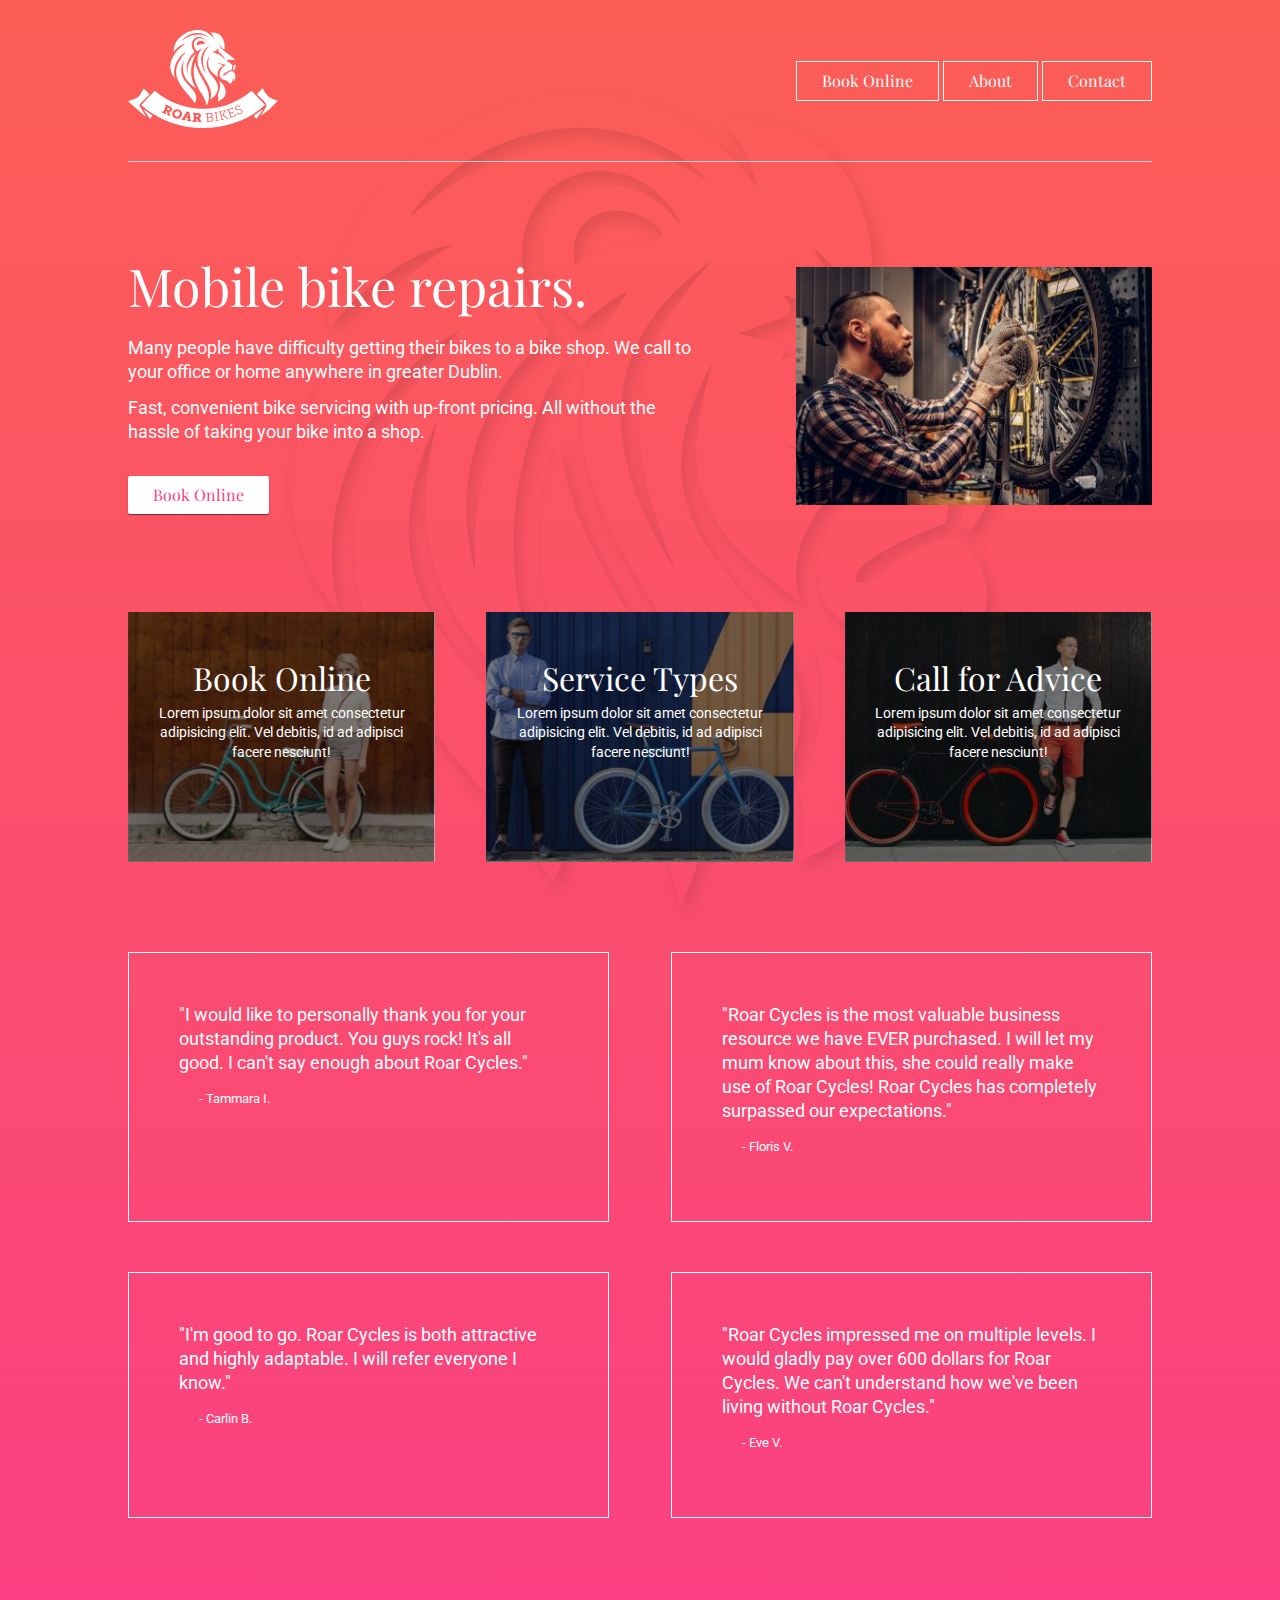
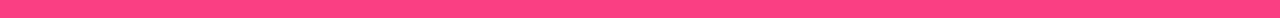
<file: index.html>
<!DOCTYPE html>
<html lang="en">

<head>
    <meta charset="UTF-8">
    <meta name="viewport" content="width=device-width, initial-scale=1.0">
    <meta http-equiv="X-UA-Compatible" content="ie=edge">
    <title>Mobile bike repairs anywhere in greater Dublin, Ireland.</title>
    <link rel="stylesheet" href="cssreset-meyers.css">
    <link rel="stylesheet" href="style.css">
    <link href="https://fonts.googleapis.com/css?family=Playfair+Display|Roboto:300" rel="stylesheet">
    <link rel="stylesheet" href="https://use.fontawesome.com/releases/v5.8.1/css/all.css"
        integrity="sha384-50oBUHEmvpQ+1lW4y57PTFmhCaXp0ML5d60M1M7uH2+nqUivzIebhndOJK28anvf" crossorigin="anonymous">
</head>

<body>

    <div class="container">

        <header>
            <div class="logo">
                <a href="index.html"><img src="images/logo-roar-bikes.svg" alt="Roar Bike Servicing Logo"></a>
            </div>
            <nav>
                <div class="navButton">
                    <a href="#">Book Online</a>

                    <div class="dropdown">
                        <a href="#" class="navButton">Onsite Service</a>
                        <a href="#" class="navButton">Parts Delivery</a>
                        <a href="#" class="navButton">Request Callback</a>
                    </div>

                </div>
                <div class="navButton">
                    <a href="#">About</a>
                </div>
                <div class="navButton">
                    <a href="contact-us.html">Contact</a>
                </div>
            </nav>

        </header>
        <div class="hero">
            <div class="hero-box1">
                <h1>Mobile bike repairs.</h1>
                <p>Many people have difficulty getting their bikes to a bike shop. We call to your office or home
                    anywhere in greater Dublin.</p>
                <p>Fast, convenient bike servicing with up-front pricing. All without the hassle of taking your bike
                    into a shop.</p>
                <a href="testpage.html" class="mybutton">Book Online</a>
            </div>
            <div class="hero-box2">
                <img src="images/image-bike-repair-service.jpg" alt="Person doing moblile bike repair.">
            </div>
        </div>




        <div class="cards">


            <div class="card1">
                <a href="#">
                    <i class="fas fa-bicycle"></i>
                    <h2>Book Online</h2>
                    <p>Lorem ipsum dolor sit amet consectetur adipisicing elit. Vel debitis, id ad adipisci facere
                        nesciunt!</p>
                </a>
            </div>

            <div class="card2">
                <a href="#">
                    <i class="fas fa-cogs"></i>
                    <h2>Service Types</h2>
                    <p>Lorem ipsum dolor sit amet consectetur adipisicing elit. Vel debitis, id ad adipisci facere
                        nesciunt!</p>
                </a>
            </div>

            <div class="card3">
                <a href="#">
                    <i class="fas fa-phone"></i>
                    <h2>Call for Advice</h2>
                    <p>Lorem ipsum dolor sit amet consectetur adipisicing elit. Vel debitis, id ad adipisci facere
                        nesciunt!</p>
                </a>
            </div>

        </div>





        <div class="testimonials">
            <div class="tbox">
                <p>"I would like to personally thank you for your outstanding product. You guys rock! It's all good. I
                    can't say enough about Roar Cycles."</p>
                <p>- Tammara I.</p>
            </div>
            <div class="tbox">
                <p>"Roar Cycles is the most valuable business resource we have EVER purchased. I will let my mum know
                    about this, she could really make use of Roar Cycles! Roar Cycles has completely surpassed our
                    expectations."</p>
                <p>- Floris V.</p>
            </div>
            <div class="tbox">
                <p>"I'm good to go. Roar Cycles is both attractive and highly adaptable. I will refer everyone I know."
                </p>
                <p>- Carlin B.</p>
            </div>
            <div class="tbox">
                <p>"Roar Cycles impressed me on multiple levels. I would gladly pay over 600 dollars for Roar Cycles. We
                    can't understand how we've been living without Roar Cycles."</p>
                <p>- Eve V.</p>
            </div>
        </div>

    </div>

</body>

</html>
</file>
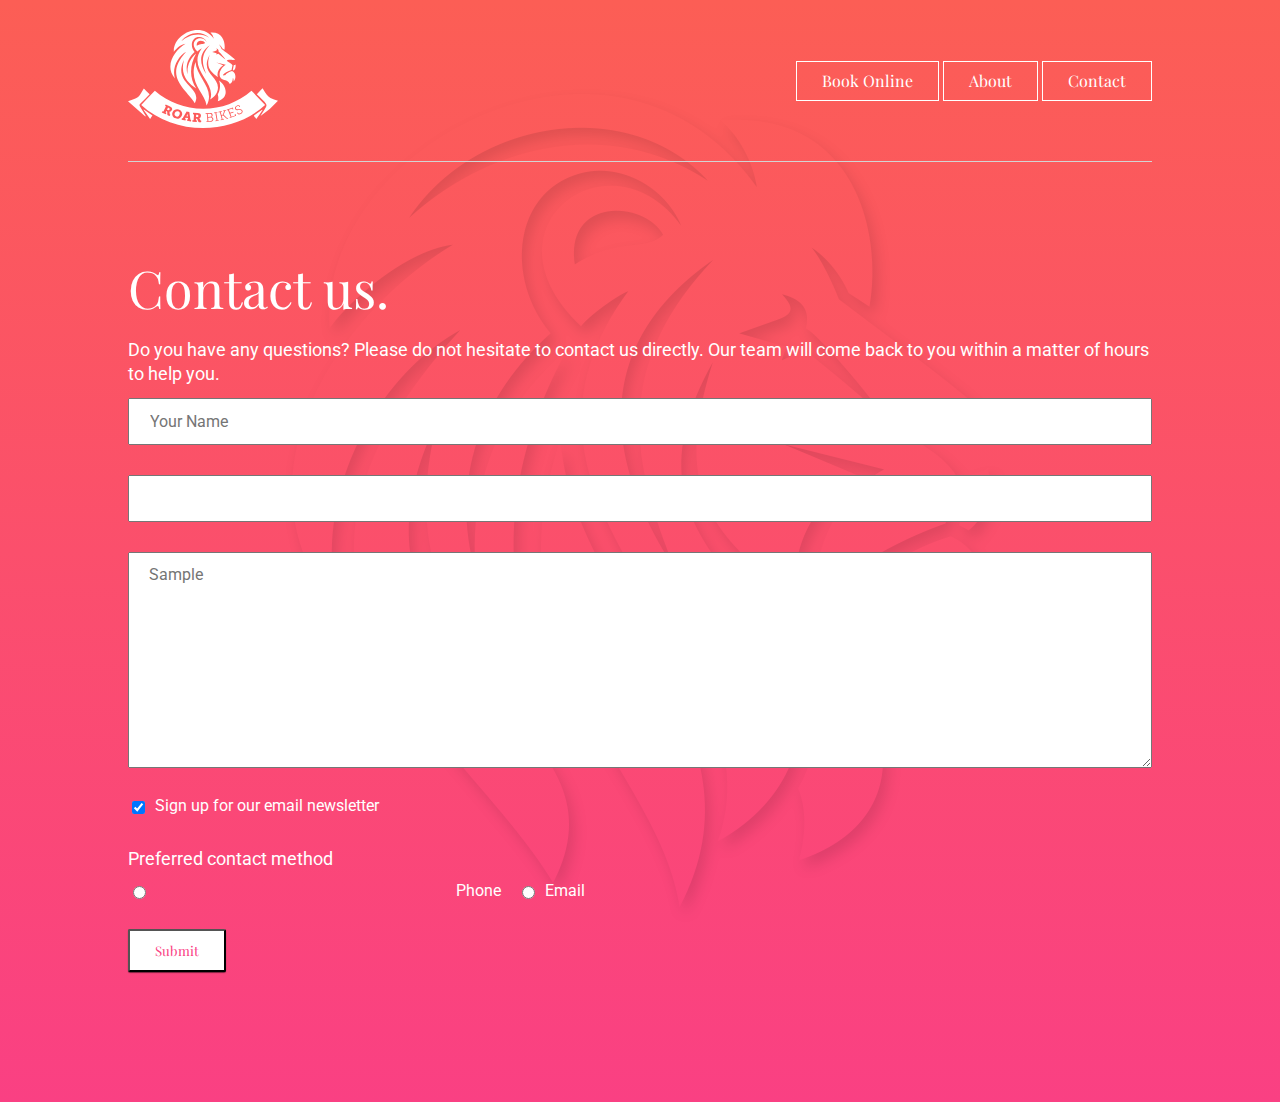
<file: contact-us.html>
<!DOCTYPE html>
<html lang="en">
<head>
    <meta charset="UTF-8">
    <meta name="viewport" content="width=device-width, initial-scale=1.0">
    <meta http-equiv="X-UA-Compatible" content="ie=edge">
    <title class="margin-left-a" >Mobile bike repairs anywhere in greater Dublin, Ireland.</title>
    <link rel="stylesheet" href="cssreset-meyers.css">
    <link rel="stylesheet" href="style.css">
    <link href="https://fonts.googleapis.com/css?family=Playfair+Display|Roboto:300" 
    rel="stylesheet">
    <link rel="stylesheet" href="https://use.fontawesome.com/releases/v5.8.1/css/all.css" integrity="sha384-50oBUHEmvpQ+1lW4y57PTFmhCaXp0ML5d60M1M7uH2+nqUivzIebhndOJK28anvf" crossorigin="anonymous">
</head>
<body>

    <div class="container">

        <header>
            <div class="logo">
                <a href="index.html"><img src="images/logo-roar-bikes.svg" alt="Roar Bike Servicing Logo"></a>
            </div>
            <nav>
                <div class="navButton">
                    <a href="#">Book Online</a>

                        <div class="dropdown">
                            <a href="#" class="navButton">Onsite Service</a>
                            <a href="#" class="navButton">Parts Delivery</a>
                            <a href="#" class="navButton">Request Callback</a>   
                        </div>
            
                </div>
                <div class="navButton">
                    <a href="#">About</a>
                </div>    
                <div class="navButton">
                    <a href="contact-us.html">Contact</a>
                </div>
            </nav>

        </header>
        <div class="main">
                <h1>Contact us.</h1>
                <p>Do you have any questions? Please do not hesitate to contact us directly. Our team will come back to you within a matter of hours to help you.</p>
                <form action="mail.php" method="post" class="myform">
                
                        <div class="inputwrapper">
                            <input type="text" id="name" name="name" placeholder="Your Name">
                        </div>
                        
                        <div class="inputwrapper">
                            <input type="text" id="email" name="email">
                        </div>
                        
                        <div class="inputwrapper">
                            <textarea name="message" id="message" rows="10" maxlength="10" placeholder="Sample"></textarea>
                        </div>
                        
                        <div class="inputwrapper">
                            <input type="checkbox" id="newsletter" name="newsletter" value="yes-please" checked>
                            <label for="newsletter">Sign up for our email newsletter</label>
                        </div>
                    
                        <p>Preferred contact method</p>
                        <div class="inputwrapper">                          
                            <input type="radio" name="contact-pref" id="Phone" value="Phone">
                            <label for="Phone" class="margin-left-a">Phone</label>
                            &nbsp;&nbsp;&nbsp;&nbsp;
                            <input type="radio" name="contact-pref" id="Email" value="Email">
                            <label for="Email">Email</label>
                        </div>
                    
                    
                        <div class="inputwrapper"> 
                            <input type="submit" value="Submit" class="mybutton">
                        </div>
                    
                    </form>

        </div>



    </div>
    
</body>
</html>
</file>
<file: style.css>
html {
    background-image: linear-gradient(#FC5E55, #FA4083);
}

body {
    color: #ffffff;
    font-family: 'Roboto', sans-serif;
    padding-bottom: 100px;
    background-image: url(images/image-lion-background.png);
    background-repeat: no-repeat;
    background-position: top center;
}

.container {
    width: 1024px;
    min-height: 500px;
    margin-left: auto;
    margin-right: auto;
}




header {
    display: flex;
    align-items: center;
    padding-top: 30px;
    padding-bottom: 30px;
    border-bottom: 1px solid lightgray;
}

.logo
    {
    flex: 1;
}

nav {
    flex: 2;
    text-align: right;
}

nav a.navButton {
    margin-left: 30px;
}

.hero {
    min-height: 450px;
    display: flex;
    align-items: center;
}

.main {
    min-height: 450px;
    padding-top: 100px;
}

.cards {
    display: flex;
    justify-content: space-between;
    /* Align Center is added later in the course. */
    text-align: center; 
}

.card1 {
    min-height: 250px;
    width: 30%;
    background-image: url(images/image-background-card1.jpg);
    background-size: cover;
    background-position: bottom;
    box-sizing: border-box;
}

.card2 {
    min-height: 250px;
    width: 30%;
    background-image: url(images/image-background-card2.jpg);
    background-size: cover;
    background-position: bottom;
    box-sizing: border-box;
}

.card3 {
    min-height: 250px;
    width: 30%;
    background-image: url(images/image-background-card3.jpg);
    background-size: cover;
    background-position: bottom;
    box-sizing: border-box;
}

.hero-box1 {
    flex: 2;
}

.hero-box2 {
    flex: 1;
}


h1 {
    font-family: 'Playfair Display', serif;
    font-size: 3.25rem;
    margin-bottom: 1.5rem;
}

p {
    font-size: 1.125rem;
    line-height: 1.5rem;
    margin-bottom: 0.75rem;
}

.hero-box1 p {
    padding-right: 100px;
}

.mybutton {
    text-decoration: none;
    background-color: white;
    color: #FA4083;
    font-family: 'Playfair Display', serif;
    padding-left: 25px;
    padding-right: 25px;
    padding-top: 11px;
    padding-bottom: 11px;
    display: inline-block;
    border-radius: 2px;
    box-shadow: 0px 1px 1px rgba(0, 0, 0, .5);
}

.hero-box1 a.mybutton {
    margin-top: 20px;
}

.mybutton:hover {
    background-color: rgb(0, 255, 149);
    transition-duration: 1s;

}

.navButton {
    text-decoration: none;
    color: white;
    font-family: 'Playfair Display', serif;
    padding-left: 25px;
    padding-right: 25px;
    padding-top: 11px;
    padding-bottom: 11px;
    display: inline-block;
    border-style: solid;
    border-width: 1px;
    position: relative;
}

.navButton a {
    text-decoration: none;
    color: white;
}

.dropdown {
    display: none;
    position: absolute;
    z-index: 1;
    text-align: center;
    padding-top: 20px;
}

.dropdown .navButton {
    margin-bottom: 8px;
    min-width: 140px;
}

.navButton:hover .dropdown {
    display: block;
}


.testimonials {
    display: flex;
    flex-wrap: wrap;
    justify-content: space-between;
    margin-top: 40px;
}

.tbox {
    width: 37%;
    padding: 50px;
    border-style: solid;
    border-width: 1px;
    margin-top: 50px;    
}

.tbox :last-child {
    font-size: .8em;
    padding-left: 20px;
  }
  
h2 {
    font-family: 'Playfair Display', serif;
    font-size: 2rem;
    margin-top: 20px;
    margin-bottom: 10px;
}

.cards p {
    font-size: 0.875rem;
    line-height: 1.2rem;
}

.cards a {
    color: white;
    text-decoration: none;
}

i {
    font-size: 80px;
}

.card1, .card2, .card3 {
    padding: 30px;
}

.inputwrapper {
    display: flex;
    margin-bottom: 30px;
}

input[type=text], textarea {
    padding: 12px 20px;
    font-size: 1rem;
    font-family: 'Roboto', sans-serif; 
    flex: 1;
	outline: none;
  }

input[type=checkbox], input[type=radio]  {
    margin-right: 10px;
  }

.margin-left-a {
	margin-left: 300px;
}
</file>
<file: cssreset-meyers.css>
/* http://meyerweb.com/eric/tools/css/reset/ 
   v2.0 | 20110126
   License: none (public domain)
*/

html, body, div, span, applet, object, iframe,
h1, h2, h3, h4, h5, h6, p, blockquote, pre,
a, abbr, acronym, address, big, cite, code,
del, dfn, em, img, ins, kbd, q, s, samp,
small, strike, strong, sub, sup, tt, var,
b, u, i, center,
dl, dt, dd, ol, ul, li,
fieldset, form, label, legend,
table, caption, tbody, tfoot, thead, tr, th, td,
article, aside, canvas, details, embed, 
figure, figcaption, footer, header, hgroup, 
menu, nav, output, ruby, section, summary,
time, mark, audio, video {
	margin: 0;
	padding: 0;
	border: 0;
	font-size: 100%;
	font: inherit;
	vertical-align: baseline;
}
/* HTML5 display-role reset for older browsers */
article, aside, details, figcaption, figure, 
footer, header, hgroup, menu, nav, section {
	display: block;
}
body {
	line-height: 1;
}
ol, ul {
	list-style: none;
}
blockquote, q {
	quotes: none;
}
blockquote:before, blockquote:after,
q:before, q:after {
	content: '';
	content: none;
}
table {
	border-collapse: collapse;
	border-spacing: 0;
}
</file>
